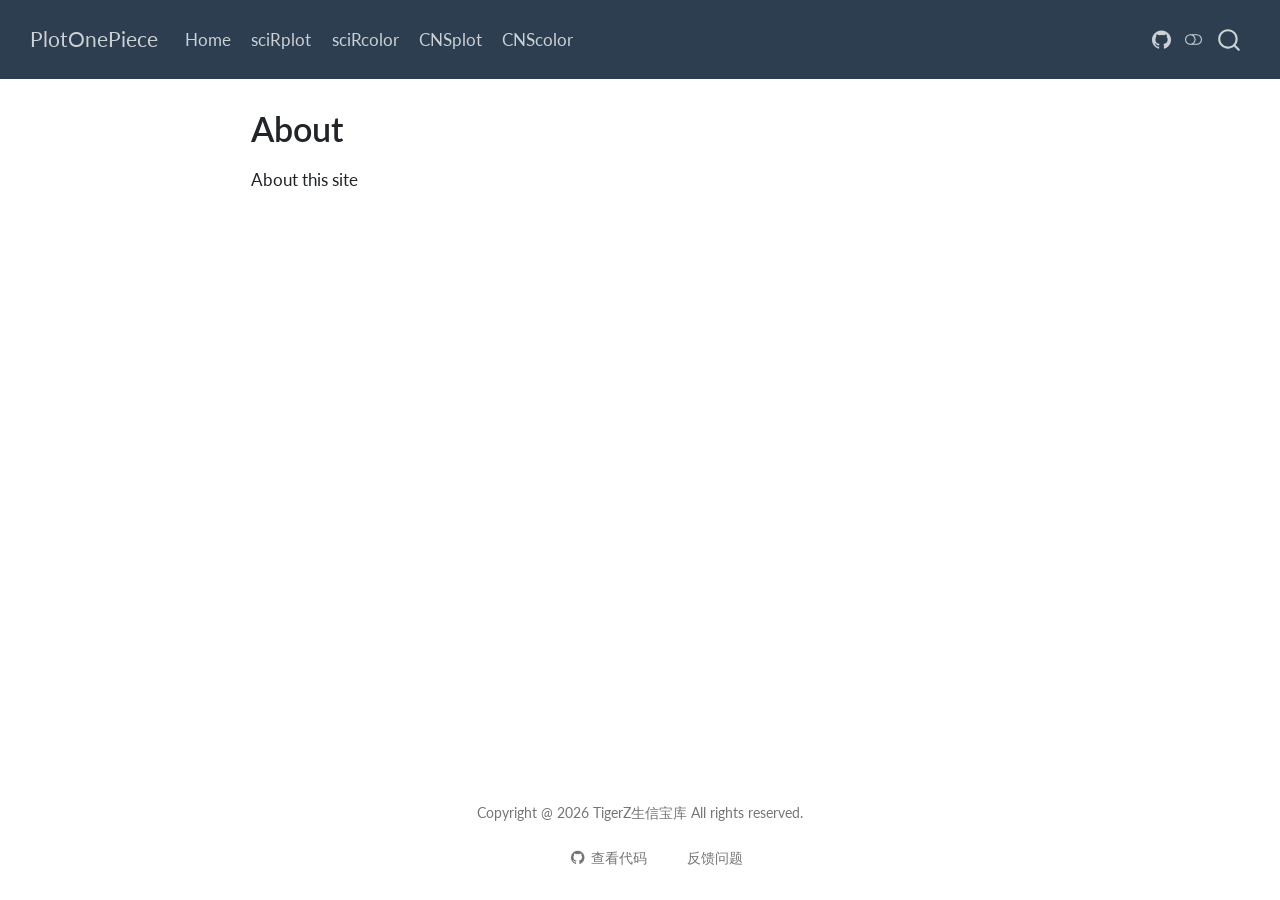
<file: about.html>
<!DOCTYPE html>
<html xmlns="http://www.w3.org/1999/xhtml" lang="zh-Hans" xml:lang="zh-Hans"><head>

<meta charset="utf-8">
<meta name="generator" content="quarto-1.7.31">

<meta name="viewport" content="width=device-width, initial-scale=1.0, user-scalable=yes">


<title>About – PlotOnePiece</title>
<style>
code{white-space: pre-wrap;}
span.smallcaps{font-variant: small-caps;}
div.columns{display: flex; gap: min(4vw, 1.5em);}
div.column{flex: auto; overflow-x: auto;}
div.hanging-indent{margin-left: 1.5em; text-indent: -1.5em;}
ul.task-list{list-style: none;}
ul.task-list li input[type="checkbox"] {
  width: 0.8em;
  margin: 0 0.8em 0.2em -1em; /* quarto-specific, see https://github.com/quarto-dev/quarto-cli/issues/4556 */ 
  vertical-align: middle;
}
</style>


<script src="site_libs/quarto-nav/quarto-nav.js"></script>
<script src="site_libs/quarto-nav/headroom.min.js"></script>
<script src="site_libs/clipboard/clipboard.min.js"></script>
<script src="site_libs/quarto-search/autocomplete.umd.js"></script>
<script src="site_libs/quarto-search/fuse.min.js"></script>
<script src="site_libs/quarto-search/quarto-search.js"></script>
<meta name="quarto:offset" content="./">
<script src="site_libs/quarto-html/quarto.js" type="module"></script>
<script src="site_libs/quarto-html/tabsets/tabsets.js" type="module"></script>
<script src="site_libs/quarto-html/popper.min.js"></script>
<script src="site_libs/quarto-html/tippy.umd.min.js"></script>
<script src="site_libs/quarto-html/anchor.min.js"></script>
<link href="site_libs/quarto-html/tippy.css" rel="stylesheet">
<link href="site_libs/quarto-html/quarto-syntax-highlighting-e1a5c8363afafaef2c763b6775fbf3ca.css" rel="stylesheet" class="quarto-color-scheme" id="quarto-text-highlighting-styles">
<link href="site_libs/quarto-html/quarto-syntax-highlighting-dark-8ef56b68f8fa1e9d2ba328e99e439f80.css" rel="stylesheet" class="quarto-color-scheme quarto-color-alternate" id="quarto-text-highlighting-styles">
<link href="site_libs/quarto-html/quarto-syntax-highlighting-e1a5c8363afafaef2c763b6775fbf3ca.css" rel="stylesheet" class="quarto-color-scheme-extra" id="quarto-text-highlighting-styles">
<script src="site_libs/bootstrap/bootstrap.min.js"></script>
<link href="site_libs/bootstrap/bootstrap-icons.css" rel="stylesheet">
<link href="site_libs/bootstrap/bootstrap-8fa5dbb603d8f69b1b2b580b08ffa9a9.min.css" rel="stylesheet" append-hash="true" class="quarto-color-scheme" id="quarto-bootstrap" data-mode="light">
<link href="site_libs/bootstrap/bootstrap-dark-a6141580aca54f71ad981bf08b5db8ff.min.css" rel="stylesheet" append-hash="true" class="quarto-color-scheme quarto-color-alternate" id="quarto-bootstrap" data-mode="dark">
<link href="site_libs/bootstrap/bootstrap-8fa5dbb603d8f69b1b2b580b08ffa9a9.min.css" rel="stylesheet" append-hash="true" class="quarto-color-scheme-extra" id="quarto-bootstrap" data-mode="light">
<script id="quarto-search-options" type="application/json">{
  "location": "navbar",
  "copy-button": false,
  "collapse-after": 3,
  "panel-placement": "end",
  "type": "overlay",
  "limit": 50,
  "keyboard-shortcut": [
    "f",
    "/",
    "s"
  ],
  "show-item-context": false,
  "language": {
    "search-no-results-text": "没有结果",
    "search-matching-documents-text": "匹配的文档",
    "search-copy-link-title": "复制搜索链接",
    "search-hide-matches-text": "隐藏其它匹配结果",
    "search-more-match-text": "更多匹配结果",
    "search-more-matches-text": "更多匹配结果",
    "search-clear-button-title": "清除",
    "search-text-placeholder": "",
    "search-detached-cancel-button-title": "取消",
    "search-submit-button-title": "提交",
    "search-label": "搜索"
  }
}</script>


<link rel="stylesheet" href="styles.css">
</head>

<body class="floating nav-fixed quarto-light"><script id="quarto-html-before-body" type="application/javascript">
    const toggleBodyColorMode = (bsSheetEl) => {
      const mode = bsSheetEl.getAttribute("data-mode");
      const bodyEl = window.document.querySelector("body");
      if (mode === "dark") {
        bodyEl.classList.add("quarto-dark");
        bodyEl.classList.remove("quarto-light");
      } else {
        bodyEl.classList.add("quarto-light");
        bodyEl.classList.remove("quarto-dark");
      }
    }
    const toggleBodyColorPrimary = () => {
      const bsSheetEl = window.document.querySelector("link#quarto-bootstrap:not([rel=disabled-stylesheet])");
      if (bsSheetEl) {
        toggleBodyColorMode(bsSheetEl);
      }
    }
    const setColorSchemeToggle = (alternate) => {
      const toggles = window.document.querySelectorAll('.quarto-color-scheme-toggle');
      for (let i=0; i < toggles.length; i++) {
        const toggle = toggles[i];
        if (toggle) {
          if (alternate) {
            toggle.classList.add("alternate");
          } else {
            toggle.classList.remove("alternate");
          }
        }
      }
    };
    const toggleColorMode = (alternate) => {
      // Switch the stylesheets
      const primaryStylesheets = window.document.querySelectorAll('link.quarto-color-scheme:not(.quarto-color-alternate)');
      const alternateStylesheets = window.document.querySelectorAll('link.quarto-color-scheme.quarto-color-alternate');
      manageTransitions('#quarto-margin-sidebar .nav-link', false);
      if (alternate) {
        // note: dark is layered on light, we don't disable primary!
        enableStylesheet(alternateStylesheets);
        for (const sheetNode of alternateStylesheets) {
          if (sheetNode.id === "quarto-bootstrap") {
            toggleBodyColorMode(sheetNode);
          }
        }
      } else {
        disableStylesheet(alternateStylesheets);
        enableStylesheet(primaryStylesheets)
        toggleBodyColorPrimary();
      }
      manageTransitions('#quarto-margin-sidebar .nav-link', true);
      // Switch the toggles
      setColorSchemeToggle(alternate)
      // Hack to workaround the fact that safari doesn't
      // properly recolor the scrollbar when toggling (#1455)
      if (navigator.userAgent.indexOf('Safari') > 0 && navigator.userAgent.indexOf('Chrome') == -1) {
        manageTransitions("body", false);
        window.scrollTo(0, 1);
        setTimeout(() => {
          window.scrollTo(0, 0);
          manageTransitions("body", true);
        }, 40);
      }
    }
    const disableStylesheet = (stylesheets) => {
      for (let i=0; i < stylesheets.length; i++) {
        const stylesheet = stylesheets[i];
        stylesheet.rel = 'disabled-stylesheet';
      }
    }
    const enableStylesheet = (stylesheets) => {
      for (let i=0; i < stylesheets.length; i++) {
        const stylesheet = stylesheets[i];
        if(stylesheet.rel !== 'stylesheet') { // for Chrome, which will still FOUC without this check
          stylesheet.rel = 'stylesheet';
        }
      }
    }
    const manageTransitions = (selector, allowTransitions) => {
      const els = window.document.querySelectorAll(selector);
      for (let i=0; i < els.length; i++) {
        const el = els[i];
        if (allowTransitions) {
          el.classList.remove('notransition');
        } else {
          el.classList.add('notransition');
        }
      }
    }
    const isFileUrl = () => {
      return window.location.protocol === 'file:';
    }
    const hasAlternateSentinel = () => {
      let styleSentinel = getColorSchemeSentinel();
      if (styleSentinel !== null) {
        return styleSentinel === "alternate";
      } else {
        return false;
      }
    }
    const setStyleSentinel = (alternate) => {
      const value = alternate ? "alternate" : "default";
      if (!isFileUrl()) {
        window.localStorage.setItem("quarto-color-scheme", value);
      } else {
        localAlternateSentinel = value;
      }
    }
    const getColorSchemeSentinel = () => {
      if (!isFileUrl()) {
        const storageValue = window.localStorage.getItem("quarto-color-scheme");
        return storageValue != null ? storageValue : localAlternateSentinel;
      } else {
        return localAlternateSentinel;
      }
    }
    const toggleGiscusIfUsed = (isAlternate, darkModeDefault) => {
      const baseTheme = document.querySelector('#giscus-base-theme')?.value ?? 'light';
      const alternateTheme = document.querySelector('#giscus-alt-theme')?.value ?? 'dark';
      let newTheme = '';
      if(authorPrefersDark) {
        newTheme = isAlternate ? baseTheme : alternateTheme;
      } else {
        newTheme = isAlternate ? alternateTheme : baseTheme;
      }
      const changeGiscusTheme = () => {
        // From: https://github.com/giscus/giscus/issues/336
        const sendMessage = (message) => {
          const iframe = document.querySelector('iframe.giscus-frame');
          if (!iframe) return;
          iframe.contentWindow.postMessage({ giscus: message }, 'https://giscus.app');
        }
        sendMessage({
          setConfig: {
            theme: newTheme
          }
        });
      }
      const isGiscussLoaded = window.document.querySelector('iframe.giscus-frame') !== null;
      if (isGiscussLoaded) {
        changeGiscusTheme();
      }
    };
    const authorPrefersDark = false;
    const darkModeDefault = authorPrefersDark;
      document.querySelector('link#quarto-text-highlighting-styles.quarto-color-scheme-extra').rel = 'disabled-stylesheet';
      document.querySelector('link#quarto-bootstrap.quarto-color-scheme-extra').rel = 'disabled-stylesheet';
    let localAlternateSentinel = darkModeDefault ? 'alternate' : 'default';
    // Dark / light mode switch
    window.quartoToggleColorScheme = () => {
      // Read the current dark / light value
      let toAlternate = !hasAlternateSentinel();
      toggleColorMode(toAlternate);
      setStyleSentinel(toAlternate);
      toggleGiscusIfUsed(toAlternate, darkModeDefault);
      window.dispatchEvent(new Event('resize'));
    };
    // Switch to dark mode if need be
    if (hasAlternateSentinel()) {
      toggleColorMode(true);
    } else {
      toggleColorMode(false);
    }
  </script>

<div id="quarto-search-results"></div>
  <header id="quarto-header" class="headroom fixed-top">
    <nav class="navbar navbar-expand-lg " data-bs-theme="dark">
      <div class="navbar-container container-fluid">
      <div class="navbar-brand-container mx-auto">
    <a class="navbar-brand" href="./index.html">
    <span class="navbar-title">PlotOnePiece</span>
    </a>
  </div>
            <div id="quarto-search" class="" title="搜索"></div>
          <button class="navbar-toggler" type="button" data-bs-toggle="collapse" data-bs-target="#navbarCollapse" aria-controls="navbarCollapse" role="menu" aria-expanded="false" aria-label="展开或折叠导航栏" onclick="if (window.quartoToggleHeadroom) { window.quartoToggleHeadroom(); }">
  <span class="navbar-toggler-icon"></span>
</button>
          <div class="collapse navbar-collapse" id="navbarCollapse">
            <ul class="navbar-nav navbar-nav-scroll me-auto">
  <li class="nav-item">
    <a class="nav-link" href="./index.html"> 
<span class="menu-text">Home</span></a>
  </li>  
  <li class="nav-item">
    <a class="nav-link" href="./sciRplot.html"> 
<span class="menu-text">sciRplot</span></a>
  </li>  
  <li class="nav-item">
    <a class="nav-link" href="./sciRcolor.html"> 
<span class="menu-text">sciRcolor</span></a>
  </li>  
  <li class="nav-item">
    <a class="nav-link" href="./CNSplot.html"> 
<span class="menu-text">CNSplot</span></a>
  </li>  
  <li class="nav-item">
    <a class="nav-link" href="./CNScolor.html"> 
<span class="menu-text">CNScolor</span></a>
  </li>  
</ul>
            <ul class="navbar-nav navbar-nav-scroll ms-auto">
  <li class="nav-item compact">
    <a class="nav-link" href="https://github.com/ZhengTiger/PlotOnePiece"> <i class="bi bi-github" role="img">
</i> 
<span class="menu-text"></span></a>
  </li>  
</ul>
          </div> <!-- /navcollapse -->
            <div class="quarto-navbar-tools">
  <a href="" class="quarto-color-scheme-toggle quarto-navigation-tool  px-1" onclick="window.quartoToggleColorScheme(); return false;" title="切换深色模式"><i class="bi"></i></a>
</div>
      </div> <!-- /container-fluid -->
    </nav>
</header>
<!-- content -->
<div id="quarto-content" class="quarto-container page-columns page-rows-contents page-layout-article page-navbar">
<!-- sidebar -->
  <nav id="quarto-sidebar" class="sidebar collapse collapse-horizontal quarto-sidebar-collapse-item sidebar-navigation floating overflow-auto">
    
</nav>
<div id="quarto-sidebar-glass" class="quarto-sidebar-collapse-item" data-bs-toggle="collapse" data-bs-target=".quarto-sidebar-collapse-item"></div>
<!-- margin-sidebar -->
    <div id="quarto-margin-sidebar" class="sidebar margin-sidebar zindex-bottom">
    </div>
<!-- main -->
<main class="content" id="quarto-document-content">


<header id="title-block-header" class="quarto-title-block default">
<div class="quarto-title">
<h1 class="title">About</h1>
</div>



<div class="quarto-title-meta">

    
  
    
  </div>
  


</header>


<p>About this site</p>



</main> <!-- /main -->
<script id="quarto-html-after-body" type="application/javascript">
  window.document.addEventListener("DOMContentLoaded", function (event) {
    // Ensure there is a toggle, if there isn't float one in the top right
    if (window.document.querySelector('.quarto-color-scheme-toggle') === null) {
      const a = window.document.createElement('a');
      a.classList.add('top-right');
      a.classList.add('quarto-color-scheme-toggle');
      a.href = "";
      a.onclick = function() { try { window.quartoToggleColorScheme(); } catch {} return false; };
      const i = window.document.createElement("i");
      i.classList.add('bi');
      a.appendChild(i);
      window.document.body.appendChild(a);
    }
    setColorSchemeToggle(hasAlternateSentinel())
    const icon = "";
    const anchorJS = new window.AnchorJS();
    anchorJS.options = {
      placement: 'right',
      icon: icon
    };
    anchorJS.add('.anchored');
    const isCodeAnnotation = (el) => {
      for (const clz of el.classList) {
        if (clz.startsWith('code-annotation-')) {                     
          return true;
        }
      }
      return false;
    }
    const onCopySuccess = function(e) {
      // button target
      const button = e.trigger;
      // don't keep focus
      button.blur();
      // flash "checked"
      button.classList.add('code-copy-button-checked');
      var currentTitle = button.getAttribute("title");
      button.setAttribute("title", "已复制");
      let tooltip;
      if (window.bootstrap) {
        button.setAttribute("data-bs-toggle", "tooltip");
        button.setAttribute("data-bs-placement", "left");
        button.setAttribute("data-bs-title", "已复制");
        tooltip = new bootstrap.Tooltip(button, 
          { trigger: "manual", 
            customClass: "code-copy-button-tooltip",
            offset: [0, -8]});
        tooltip.show();    
      }
      setTimeout(function() {
        if (tooltip) {
          tooltip.hide();
          button.removeAttribute("data-bs-title");
          button.removeAttribute("data-bs-toggle");
          button.removeAttribute("data-bs-placement");
        }
        button.setAttribute("title", currentTitle);
        button.classList.remove('code-copy-button-checked');
      }, 1000);
      // clear code selection
      e.clearSelection();
    }
    const getTextToCopy = function(trigger) {
        const codeEl = trigger.previousElementSibling.cloneNode(true);
        for (const childEl of codeEl.children) {
          if (isCodeAnnotation(childEl)) {
            childEl.remove();
          }
        }
        return codeEl.innerText;
    }
    const clipboard = new window.ClipboardJS('.code-copy-button:not([data-in-quarto-modal])', {
      text: getTextToCopy
    });
    clipboard.on('success', onCopySuccess);
    if (window.document.getElementById('quarto-embedded-source-code-modal')) {
      const clipboardModal = new window.ClipboardJS('.code-copy-button[data-in-quarto-modal]', {
        text: getTextToCopy,
        container: window.document.getElementById('quarto-embedded-source-code-modal')
      });
      clipboardModal.on('success', onCopySuccess);
    }
      var localhostRegex = new RegExp(/^(?:http|https):\/\/localhost\:?[0-9]*\//);
      var mailtoRegex = new RegExp(/^mailto:/);
        var filterRegex = new RegExp("https:\/\/zhengtiger\.github\.io\/PlotOnePiece\/");
      var isInternal = (href) => {
          return filterRegex.test(href) || localhostRegex.test(href) || mailtoRegex.test(href);
      }
      // Inspect non-navigation links and adorn them if external
     var links = window.document.querySelectorAll('a[href]:not(.nav-link):not(.navbar-brand):not(.toc-action):not(.sidebar-link):not(.sidebar-item-toggle):not(.pagination-link):not(.no-external):not([aria-hidden]):not(.dropdown-item):not(.quarto-navigation-tool):not(.about-link)');
      for (var i=0; i<links.length; i++) {
        const link = links[i];
        if (!isInternal(link.href)) {
          // undo the damage that might have been done by quarto-nav.js in the case of
          // links that we want to consider external
          if (link.dataset.originalHref !== undefined) {
            link.href = link.dataset.originalHref;
          }
            // target, if specified
            link.setAttribute("target", "_blank");
            if (link.getAttribute("rel") === null) {
              link.setAttribute("rel", "noopener");
            }
        }
      }
    function tippyHover(el, contentFn, onTriggerFn, onUntriggerFn) {
      const config = {
        allowHTML: true,
        maxWidth: 500,
        delay: 100,
        arrow: false,
        appendTo: function(el) {
            return el.parentElement;
        },
        interactive: true,
        interactiveBorder: 10,
        theme: 'quarto',
        placement: 'bottom-start',
      };
      if (contentFn) {
        config.content = contentFn;
      }
      if (onTriggerFn) {
        config.onTrigger = onTriggerFn;
      }
      if (onUntriggerFn) {
        config.onUntrigger = onUntriggerFn;
      }
      window.tippy(el, config); 
    }
    const noterefs = window.document.querySelectorAll('a[role="doc-noteref"]');
    for (var i=0; i<noterefs.length; i++) {
      const ref = noterefs[i];
      tippyHover(ref, function() {
        // use id or data attribute instead here
        let href = ref.getAttribute('data-footnote-href') || ref.getAttribute('href');
        try { href = new URL(href).hash; } catch {}
        const id = href.replace(/^#\/?/, "");
        const note = window.document.getElementById(id);
        if (note) {
          return note.innerHTML;
        } else {
          return "";
        }
      });
    }
    const xrefs = window.document.querySelectorAll('a.quarto-xref');
    const processXRef = (id, note) => {
      // Strip column container classes
      const stripColumnClz = (el) => {
        el.classList.remove("page-full", "page-columns");
        if (el.children) {
          for (const child of el.children) {
            stripColumnClz(child);
          }
        }
      }
      stripColumnClz(note)
      if (id === null || id.startsWith('sec-')) {
        // Special case sections, only their first couple elements
        const container = document.createElement("div");
        if (note.children && note.children.length > 2) {
          container.appendChild(note.children[0].cloneNode(true));
          for (let i = 1; i < note.children.length; i++) {
            const child = note.children[i];
            if (child.tagName === "P" && child.innerText === "") {
              continue;
            } else {
              container.appendChild(child.cloneNode(true));
              break;
            }
          }
          if (window.Quarto?.typesetMath) {
            window.Quarto.typesetMath(container);
          }
          return container.innerHTML
        } else {
          if (window.Quarto?.typesetMath) {
            window.Quarto.typesetMath(note);
          }
          return note.innerHTML;
        }
      } else {
        // Remove any anchor links if they are present
        const anchorLink = note.querySelector('a.anchorjs-link');
        if (anchorLink) {
          anchorLink.remove();
        }
        if (window.Quarto?.typesetMath) {
          window.Quarto.typesetMath(note);
        }
        if (note.classList.contains("callout")) {
          return note.outerHTML;
        } else {
          return note.innerHTML;
        }
      }
    }
    for (var i=0; i<xrefs.length; i++) {
      const xref = xrefs[i];
      tippyHover(xref, undefined, function(instance) {
        instance.disable();
        let url = xref.getAttribute('href');
        let hash = undefined; 
        if (url.startsWith('#')) {
          hash = url;
        } else {
          try { hash = new URL(url).hash; } catch {}
        }
        if (hash) {
          const id = hash.replace(/^#\/?/, "");
          const note = window.document.getElementById(id);
          if (note !== null) {
            try {
              const html = processXRef(id, note.cloneNode(true));
              instance.setContent(html);
            } finally {
              instance.enable();
              instance.show();
            }
          } else {
            // See if we can fetch this
            fetch(url.split('#')[0])
            .then(res => res.text())
            .then(html => {
              const parser = new DOMParser();
              const htmlDoc = parser.parseFromString(html, "text/html");
              const note = htmlDoc.getElementById(id);
              if (note !== null) {
                const html = processXRef(id, note);
                instance.setContent(html);
              } 
            }).finally(() => {
              instance.enable();
              instance.show();
            });
          }
        } else {
          // See if we can fetch a full url (with no hash to target)
          // This is a special case and we should probably do some content thinning / targeting
          fetch(url)
          .then(res => res.text())
          .then(html => {
            const parser = new DOMParser();
            const htmlDoc = parser.parseFromString(html, "text/html");
            const note = htmlDoc.querySelector('main.content');
            if (note !== null) {
              // This should only happen for chapter cross references
              // (since there is no id in the URL)
              // remove the first header
              if (note.children.length > 0 && note.children[0].tagName === "HEADER") {
                note.children[0].remove();
              }
              const html = processXRef(null, note);
              instance.setContent(html);
            } 
          }).finally(() => {
            instance.enable();
            instance.show();
          });
        }
      }, function(instance) {
      });
    }
        let selectedAnnoteEl;
        const selectorForAnnotation = ( cell, annotation) => {
          let cellAttr = 'data-code-cell="' + cell + '"';
          let lineAttr = 'data-code-annotation="' +  annotation + '"';
          const selector = 'span[' + cellAttr + '][' + lineAttr + ']';
          return selector;
        }
        const selectCodeLines = (annoteEl) => {
          const doc = window.document;
          const targetCell = annoteEl.getAttribute("data-target-cell");
          const targetAnnotation = annoteEl.getAttribute("data-target-annotation");
          const annoteSpan = window.document.querySelector(selectorForAnnotation(targetCell, targetAnnotation));
          const lines = annoteSpan.getAttribute("data-code-lines").split(",");
          const lineIds = lines.map((line) => {
            return targetCell + "-" + line;
          })
          let top = null;
          let height = null;
          let parent = null;
          if (lineIds.length > 0) {
              //compute the position of the single el (top and bottom and make a div)
              const el = window.document.getElementById(lineIds[0]);
              top = el.offsetTop;
              height = el.offsetHeight;
              parent = el.parentElement.parentElement;
            if (lineIds.length > 1) {
              const lastEl = window.document.getElementById(lineIds[lineIds.length - 1]);
              const bottom = lastEl.offsetTop + lastEl.offsetHeight;
              height = bottom - top;
            }
            if (top !== null && height !== null && parent !== null) {
              // cook up a div (if necessary) and position it 
              let div = window.document.getElementById("code-annotation-line-highlight");
              if (div === null) {
                div = window.document.createElement("div");
                div.setAttribute("id", "code-annotation-line-highlight");
                div.style.position = 'absolute';
                parent.appendChild(div);
              }
              div.style.top = top - 2 + "px";
              div.style.height = height + 4 + "px";
              div.style.left = 0;
              let gutterDiv = window.document.getElementById("code-annotation-line-highlight-gutter");
              if (gutterDiv === null) {
                gutterDiv = window.document.createElement("div");
                gutterDiv.setAttribute("id", "code-annotation-line-highlight-gutter");
                gutterDiv.style.position = 'absolute';
                const codeCell = window.document.getElementById(targetCell);
                const gutter = codeCell.querySelector('.code-annotation-gutter');
                gutter.appendChild(gutterDiv);
              }
              gutterDiv.style.top = top - 2 + "px";
              gutterDiv.style.height = height + 4 + "px";
            }
            selectedAnnoteEl = annoteEl;
          }
        };
        const unselectCodeLines = () => {
          const elementsIds = ["code-annotation-line-highlight", "code-annotation-line-highlight-gutter"];
          elementsIds.forEach((elId) => {
            const div = window.document.getElementById(elId);
            if (div) {
              div.remove();
            }
          });
          selectedAnnoteEl = undefined;
        };
          // Handle positioning of the toggle
      window.addEventListener(
        "resize",
        throttle(() => {
          elRect = undefined;
          if (selectedAnnoteEl) {
            selectCodeLines(selectedAnnoteEl);
          }
        }, 10)
      );
      function throttle(fn, ms) {
      let throttle = false;
      let timer;
        return (...args) => {
          if(!throttle) { // first call gets through
              fn.apply(this, args);
              throttle = true;
          } else { // all the others get throttled
              if(timer) clearTimeout(timer); // cancel #2
              timer = setTimeout(() => {
                fn.apply(this, args);
                timer = throttle = false;
              }, ms);
          }
        };
      }
        // Attach click handler to the DT
        const annoteDls = window.document.querySelectorAll('dt[data-target-cell]');
        for (const annoteDlNode of annoteDls) {
          annoteDlNode.addEventListener('click', (event) => {
            const clickedEl = event.target;
            if (clickedEl !== selectedAnnoteEl) {
              unselectCodeLines();
              const activeEl = window.document.querySelector('dt[data-target-cell].code-annotation-active');
              if (activeEl) {
                activeEl.classList.remove('code-annotation-active');
              }
              selectCodeLines(clickedEl);
              clickedEl.classList.add('code-annotation-active');
            } else {
              // Unselect the line
              unselectCodeLines();
              clickedEl.classList.remove('code-annotation-active');
            }
          });
        }
    const findCites = (el) => {
      const parentEl = el.parentElement;
      if (parentEl) {
        const cites = parentEl.dataset.cites;
        if (cites) {
          return {
            el,
            cites: cites.split(' ')
          };
        } else {
          return findCites(el.parentElement)
        }
      } else {
        return undefined;
      }
    };
    var bibliorefs = window.document.querySelectorAll('a[role="doc-biblioref"]');
    for (var i=0; i<bibliorefs.length; i++) {
      const ref = bibliorefs[i];
      const citeInfo = findCites(ref);
      if (citeInfo) {
        tippyHover(citeInfo.el, function() {
          var popup = window.document.createElement('div');
          citeInfo.cites.forEach(function(cite) {
            var citeDiv = window.document.createElement('div');
            citeDiv.classList.add('hanging-indent');
            citeDiv.classList.add('csl-entry');
            var biblioDiv = window.document.getElementById('ref-' + cite);
            if (biblioDiv) {
              citeDiv.innerHTML = biblioDiv.innerHTML;
            }
            popup.appendChild(citeDiv);
          });
          return popup.innerHTML;
        });
      }
    }
  });
  </script>
</div> <!-- /content -->
<footer class="footer">
  <div class="nav-footer">
    <div class="nav-footer-left">
      &nbsp;
    </div>   
    <div class="nav-footer-center">
<p>Copyright @ 2026 TigerZ生信宝库 All rights reserved.</p>
<div class="toc-actions"><ul><li><a href="https://github.com/ZhengTiger/PlotOnePiece/blob/main/about.qmd" class="toc-action"><i class="bi bi-github"></i>查看代码</a></li><li><a href="https://github.com/ZhengTiger/PlotOnePiece/issues/new" class="toc-action"><i class="bi empty"></i>反馈问题</a></li></ul></div></div>
    <div class="nav-footer-right">
      &nbsp;
    </div>
  </div>
</footer>




</body></html>
</file>
<file: site_libs/quarto-html/tippy.css>
.tippy-box[data-animation=fade][data-state=hidden]{opacity:0}[data-tippy-root]{max-width:calc(100vw - 10px)}.tippy-box{position:relative;background-color:#333;color:#fff;border-radius:4px;font-size:14px;line-height:1.4;white-space:normal;outline:0;transition-property:transform,visibility,opacity}.tippy-box[data-placement^=top]>.tippy-arrow{bottom:0}.tippy-box[data-placement^=top]>.tippy-arrow:before{bottom:-7px;left:0;border-width:8px 8px 0;border-top-color:initial;transform-origin:center top}.tippy-box[data-placement^=bottom]>.tippy-arrow{top:0}.tippy-box[data-placement^=bottom]>.tippy-arrow:before{top:-7px;left:0;border-width:0 8px 8px;border-bottom-color:initial;transform-origin:center bottom}.tippy-box[data-placement^=left]>.tippy-arrow{right:0}.tippy-box[data-placement^=left]>.tippy-arrow:before{border-width:8px 0 8px 8px;border-left-color:initial;right:-7px;transform-origin:center left}.tippy-box[data-placement^=right]>.tippy-arrow{left:0}.tippy-box[data-placement^=right]>.tippy-arrow:before{left:-7px;border-width:8px 8px 8px 0;border-right-color:initial;transform-origin:center right}.tippy-box[data-inertia][data-state=visible]{transition-timing-function:cubic-bezier(.54,1.5,.38,1.11)}.tippy-arrow{width:16px;height:16px;color:#333}.tippy-arrow:before{content:"";position:absolute;border-color:transparent;border-style:solid}.tippy-content{position:relative;padding:5px 9px;z-index:1}
</file>
<file: site_libs/quarto-html/quarto-syntax-highlighting-e1a5c8363afafaef2c763b6775fbf3ca.css>
/* quarto syntax highlight colors */
:root {
  --quarto-hl-ot-color: #003B4F;
  --quarto-hl-at-color: #657422;
  --quarto-hl-ss-color: #20794D;
  --quarto-hl-an-color: #5E5E5E;
  --quarto-hl-fu-color: #4758AB;
  --quarto-hl-st-color: #20794D;
  --quarto-hl-cf-color: #003B4F;
  --quarto-hl-op-color: #5E5E5E;
  --quarto-hl-er-color: #AD0000;
  --quarto-hl-bn-color: #AD0000;
  --quarto-hl-al-color: #AD0000;
  --quarto-hl-va-color: #111111;
  --quarto-hl-bu-color: inherit;
  --quarto-hl-ex-color: inherit;
  --quarto-hl-pp-color: #AD0000;
  --quarto-hl-in-color: #5E5E5E;
  --quarto-hl-vs-color: #20794D;
  --quarto-hl-wa-color: #5E5E5E;
  --quarto-hl-do-color: #5E5E5E;
  --quarto-hl-im-color: #00769E;
  --quarto-hl-ch-color: #20794D;
  --quarto-hl-dt-color: #AD0000;
  --quarto-hl-fl-color: #AD0000;
  --quarto-hl-co-color: #5E5E5E;
  --quarto-hl-cv-color: #5E5E5E;
  --quarto-hl-cn-color: #8f5902;
  --quarto-hl-sc-color: #5E5E5E;
  --quarto-hl-dv-color: #AD0000;
  --quarto-hl-kw-color: #003B4F;
}

/* other quarto variables */
:root {
  --quarto-font-monospace: SFMono-Regular, Menlo, Monaco, Consolas, "Liberation Mono", "Courier New", monospace;
}

/* syntax highlight based on Pandoc's rules */
pre > code.sourceCode > span {
  color: #003B4F;
}

code.sourceCode > span {
  color: #003B4F;
}

div.sourceCode,
div.sourceCode pre.sourceCode {
  color: #003B4F;
}

/* Normal */
code span {
  color: #003B4F;
}

/* Alert */
code span.al {
  color: #AD0000;
  font-style: inherit;
}

/* Annotation */
code span.an {
  color: #5E5E5E;
  font-style: inherit;
}

/* Attribute */
code span.at {
  color: #657422;
  font-style: inherit;
}

/* BaseN */
code span.bn {
  color: #AD0000;
  font-style: inherit;
}

/* BuiltIn */
code span.bu {
  font-style: inherit;
}

/* ControlFlow */
code span.cf {
  color: #003B4F;
  font-weight: bold;
  font-style: inherit;
}

/* Char */
code span.ch {
  color: #20794D;
  font-style: inherit;
}

/* Constant */
code span.cn {
  color: #8f5902;
  font-style: inherit;
}

/* Comment */
code span.co {
  color: #5E5E5E;
  font-style: inherit;
}

/* CommentVar */
code span.cv {
  color: #5E5E5E;
  font-style: italic;
}

/* Documentation */
code span.do {
  color: #5E5E5E;
  font-style: italic;
}

/* DataType */
code span.dt {
  color: #AD0000;
  font-style: inherit;
}

/* DecVal */
code span.dv {
  color: #AD0000;
  font-style: inherit;
}

/* Error */
code span.er {
  color: #AD0000;
  font-style: inherit;
}

/* Extension */
code span.ex {
  font-style: inherit;
}

/* Float */
code span.fl {
  color: #AD0000;
  font-style: inherit;
}

/* Function */
code span.fu {
  color: #4758AB;
  font-style: inherit;
}

/* Import */
code span.im {
  color: #00769E;
  font-style: inherit;
}

/* Information */
code span.in {
  color: #5E5E5E;
  font-style: inherit;
}

/* Keyword */
code span.kw {
  color: #003B4F;
  font-weight: bold;
  font-style: inherit;
}

/* Operator */
code span.op {
  color: #5E5E5E;
  font-style: inherit;
}

/* Other */
code span.ot {
  color: #003B4F;
  font-style: inherit;
}

/* Preprocessor */
code span.pp {
  color: #AD0000;
  font-style: inherit;
}

/* SpecialChar */
code span.sc {
  color: #5E5E5E;
  font-style: inherit;
}

/* SpecialString */
code span.ss {
  color: #20794D;
  font-style: inherit;
}

/* String */
code span.st {
  color: #20794D;
  font-style: inherit;
}

/* Variable */
code span.va {
  color: #111111;
  font-style: inherit;
}

/* VerbatimString */
code span.vs {
  color: #20794D;
  font-style: inherit;
}

/* Warning */
code span.wa {
  color: #5E5E5E;
  font-style: italic;
}

.prevent-inlining {
  content: "</";
}

/*# sourceMappingURL=c735b2cac6c846c1abc72f5ce1520814.css.map */
</file>
<file: site_libs/quarto-html/quarto-syntax-highlighting-dark-8ef56b68f8fa1e9d2ba328e99e439f80.css>
/* quarto syntax highlight colors */
:root {
  --quarto-hl-al-color: #f07178;
  --quarto-hl-an-color: #d4d0ab;
  --quarto-hl-at-color: #00e0e0;
  --quarto-hl-bn-color: #d4d0ab;
  --quarto-hl-bu-color: #abe338;
  --quarto-hl-ch-color: #abe338;
  --quarto-hl-co-color: #f8f8f2;
  --quarto-hl-cv-color: #ffd700;
  --quarto-hl-cn-color: #ffd700;
  --quarto-hl-cf-color: #ffa07a;
  --quarto-hl-dt-color: #ffa07a;
  --quarto-hl-dv-color: #d4d0ab;
  --quarto-hl-do-color: #f8f8f2;
  --quarto-hl-er-color: #f07178;
  --quarto-hl-ex-color: #00e0e0;
  --quarto-hl-fl-color: #d4d0ab;
  --quarto-hl-fu-color: #ffa07a;
  --quarto-hl-im-color: #abe338;
  --quarto-hl-in-color: #d4d0ab;
  --quarto-hl-kw-color: #ffa07a;
  --quarto-hl-op-color: #ffa07a;
  --quarto-hl-ot-color: #00e0e0;
  --quarto-hl-pp-color: #dcc6e0;
  --quarto-hl-re-color: #00e0e0;
  --quarto-hl-sc-color: #abe338;
  --quarto-hl-ss-color: #abe338;
  --quarto-hl-st-color: #abe338;
  --quarto-hl-va-color: #00e0e0;
  --quarto-hl-vs-color: #abe338;
  --quarto-hl-wa-color: #dcc6e0;
}

/* other quarto variables */
:root {
  --quarto-font-monospace: SFMono-Regular, Menlo, Monaco, Consolas, "Liberation Mono", "Courier New", monospace;
}

/* syntax highlight based on Pandoc's rules */
pre > code.sourceCode > span {
  color: #f8f8f2;
}

code.sourceCode > span {
  color: #f8f8f2;
}

div.sourceCode,
div.sourceCode pre.sourceCode {
  color: #f8f8f2;
}

/* Normal */
code span {
  color: #f8f8f2;
}

/* Alert */
code span.al {
  color: #f07178;
}

/* Annotation */
code span.an {
  color: #d4d0ab;
}

/* Attribute */
code span.at {
  color: #00e0e0;
}

/* BaseN */
code span.bn {
  color: #d4d0ab;
}

/* BuiltIn */
code span.bu {
  color: #abe338;
}

/* ControlFlow */
code span.cf {
  font-weight: bold;
  color: #ffa07a;
}

/* Char */
code span.ch {
  color: #abe338;
}

/* Constant */
code span.cn {
  color: #ffd700;
}

/* Comment */
code span.co {
  font-style: italic;
  color: #f8f8f2;
}

/* CommentVar */
code span.cv {
  color: #ffd700;
}

/* Documentation */
code span.do {
  color: #f8f8f2;
}

/* DataType */
code span.dt {
  color: #ffa07a;
}

/* DecVal */
code span.dv {
  color: #d4d0ab;
}

/* Error */
code span.er {
  color: #f07178;
  text-decoration: underline;
}

/* Extension */
code span.ex {
  font-weight: bold;
  color: #00e0e0;
}

/* Float */
code span.fl {
  color: #d4d0ab;
}

/* Function */
code span.fu {
  color: #ffa07a;
}

/* Import */
code span.im {
  color: #abe338;
}

/* Information */
code span.in {
  color: #d4d0ab;
}

/* Keyword */
code span.kw {
  font-weight: bold;
  color: #ffa07a;
}

/* Operator */
code span.op {
  color: #ffa07a;
}

/* Other */
code span.ot {
  color: #00e0e0;
}

/* Preprocessor */
code span.pp {
  color: #dcc6e0;
}

/* RegionMarker */
code span.re {
  background-color: #f8f8f2;
  color: #00e0e0;
}

/* SpecialChar */
code span.sc {
  color: #abe338;
}

/* SpecialString */
code span.ss {
  color: #abe338;
}

/* String */
code span.st {
  color: #abe338;
}

/* Variable */
code span.va {
  color: #00e0e0;
}

/* VerbatimString */
code span.vs {
  color: #abe338;
}

/* Warning */
code span.wa {
  color: #dcc6e0;
}

.prevent-inlining {
  content: "</";
}

/*# sourceMappingURL=cf5278f7cea5512246cb3b41cb474b3b.css.map */
</file>
<file: styles.css>
/* css styles */
</file>
